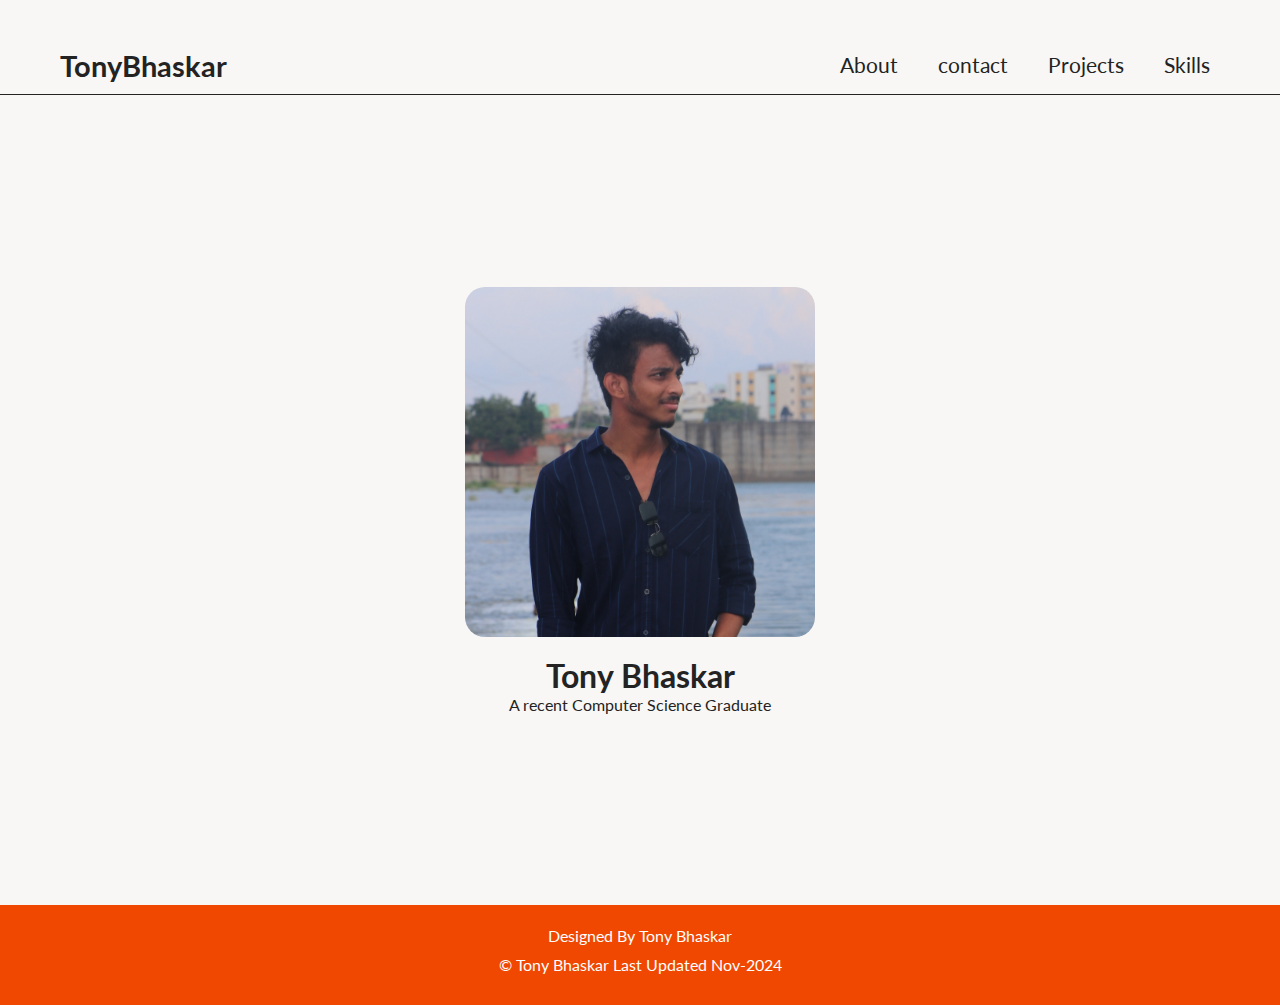
<file: index.html>
<!DOCTYPE html>
<html lang="en">

<head>
    <meta charset="UTF-8">
    <meta name="viewport" content="width=device-width, initial-scale=1.0">
    <title>TonyBhaskar</title>

    <link rel="preconnect" href="https://fonts.googleapis.com">
    <link rel="preconnect" href="https://fonts.gstatic.com" crossorigin>
    <link
        href="https://fonts.googleapis.com/css2?family=Faculty+Glyphic&family=Lato:ital,wght@0,100;0,300;0,400;0,700;0,900;1,100;1,300;1,400;1,700;1,900&family=Merriweather:ital,wght@0,300;0,400;0,700;0,900;1,300;1,400;1,700;1,900&family=Montserrat:ital,wght@0,100..900;1,100..900&family=Playfair+Display:ital,wght@0,400..900;1,400..900&display=swap"
        rel="stylesheet">

    <link rel="stylesheet" href="index.css">
    <link rel="stylesheet" href="util.css">
</head>

<body>
    <header>
        <nav>
            <h1 id="nav-brand"><a href="index.html">TonyBhaskar</a></h1>
            <button class="hamburger" onclick="toggleMenu()">☰</button>
            <ul>
                <!-- <li><a href="index.html">Home</a></li> -->
                <li><a href="./about-page/about.html">About</a></li>
                <li><a href="./contact-page/contact.html">contact</a></li>
                <li><a href="./projects-page/projects.html">Projects</a></li>
                <li><a href="./skills-page/skills.html">Skills</a></li>
            </ul>
        </nav>
        <div class="hero">
            <div class="image">
                <img id="profile-image" src="./media/profile-image.jpg" alt="">
            </div>
            <br>
            <h1>Tony Bhaskar</h1>
            <p>A recent Computer Science Graduate</p>
        </div>
    </header>
    <footer>
        <div>
            <p>Designed By Tony Bhaskar</p>
            <p>&#169; Tony Bhaskar Last Updated Nov-2024</p>
        </div>
    </footer>

    <script src="./script.js"></script>
</body>

</html>
</file>
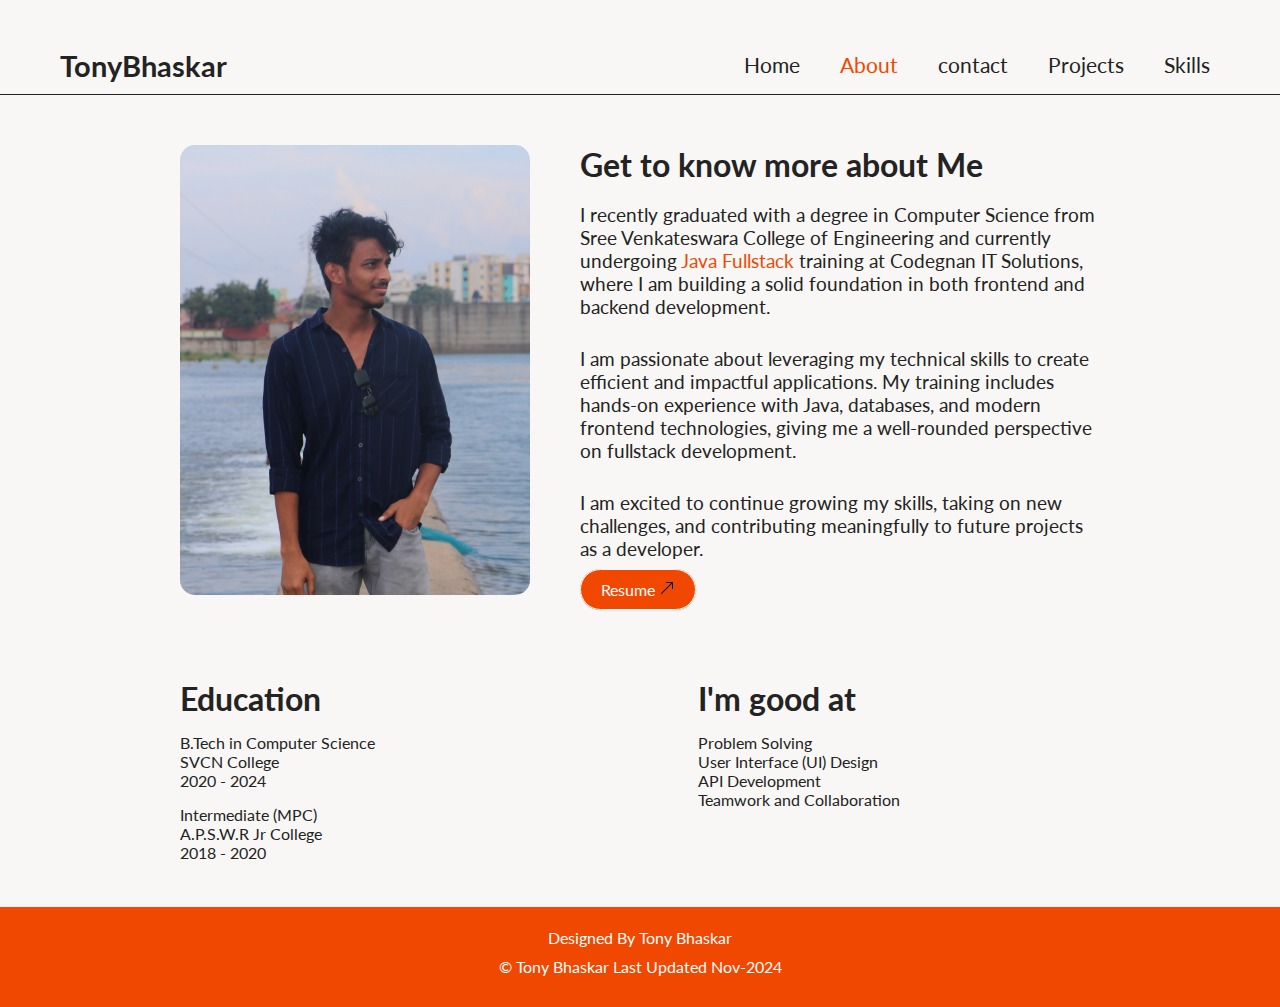
<file: about-page/about.html>
<!DOCTYPE html>
<html lang="en">

<head>
    <meta charset="UTF-8">
    <meta name="viewport" content="width=device-width, initial-scale=1.0">
    <title>About Me</title>

    <link rel="stylesheet" href="../util.css">
    <link rel="stylesheet" href="about.css">

    <link rel="preconnect" href="https://fonts.googleapis.com">
    <link rel="preconnect" href="https://fonts.gstatic.com" crossorigin>
    <link
        href="https://fonts.googleapis.com/css2?family=Faculty+Glyphic&family=Lato:ital,wght@0,100;0,300;0,400;0,700;0,900;1,100;1,300;1,400;1,700;1,900&family=Montserrat:ital,wght@0,100..900;1,100..900&family=Playfair+Display:ital,wght@0,400..900;1,400..900&display=swap"
        rel="stylesheet">
</head>

<body>
    <header>
        <nav>
            <h1 id="nav-brand"><a href="../index.html">TonyBhaskar</a></h1>
            <button class="hamburger" onclick="toggleMenu()">☰</button>
            <ul>
                <li><a href="../index.html">Home</a></li>
                <li><a style="color: #f04800;" href="./about.html">About</a></li>
                <li><a href="../contact-page/contact.html">contact</a></li>
                <li><a href="../projects-page/projects.html">Projects</a></li>
                <li><a href="../skills-page/skills.html">Skills</a></li>
            </ul>
        </nav>
        <div class="about">
            <div class="left">
                <img src="../media/profile-image.jpg" alt="tony bhaskar imgage">
            </div>
            <div class="right">
                <h1>Get to know more about Me</h1>
                <br>
                <p>
                    I recently graduated with a degree in Computer Science from Sree Venkateswara College of Engineering
                    and
                    currently undergoing <span> Java Fullstack</span> training at Codegnan IT Solutions, where I am
                    building a solid
                    foundation in both
                    frontend and backend development.
                </p>
                <br>
                <p>
                    I am passionate about leveraging my technical skills to create efficient and impactful applications.
                    My
                    training
                    includes hands-on experience with Java, databases, and modern frontend technologies, giving me a
                    well-rounded
                    perspective on fullstack development.
                </p>
                <br>
                <p id="last-para">
                    I am excited to continue growing my skills, taking on new challenges, and contributing meaningfully
                    to
                    future projects
                    as a developer.
                </p>

                <a id="resume" href="../media/Tony_Bhaskar_Resume.pdf" target="_blank">Resume <img
                        src="../media/arrow-up-right.svg" alt="arrow-up-right"></a>
            </div>
        </div>
        <div class="extra-details">
            <div class="education">
                <h1>Education</h1>
                <div class="education-li">
                    <p>B.Tech in Computer Science</p>
                    <p>SVCN College</p>
                    <p>2020 - 2024</p>
                    <p></p>
                </div>
                <div class="education-li">
                    <p>Intermediate (MPC)</p>
                    <p>A.P.S.W.R Jr College</p>
                    <p>2018 - 2020</p>
                    <p></p>
                </div>
            </div>
            <div class="intrests">
                <h1>I'm good at</h1>
                <p>Problem Solving</p>
                <p>User Interface (UI) Design</p>
                <p>API Development</p>
                <p>Teamwork and Collaboration</p>
            </div>
        </div>
    </header>
    <footer>
        <div>
            <p>Designed By Tony Bhaskar</p>
            <p>&#169; Tony Bhaskar Last Updated Nov-2024</p>
        </div>
    </footer>

    <script src="../script.js"></script>
</body>

</html>
</file>
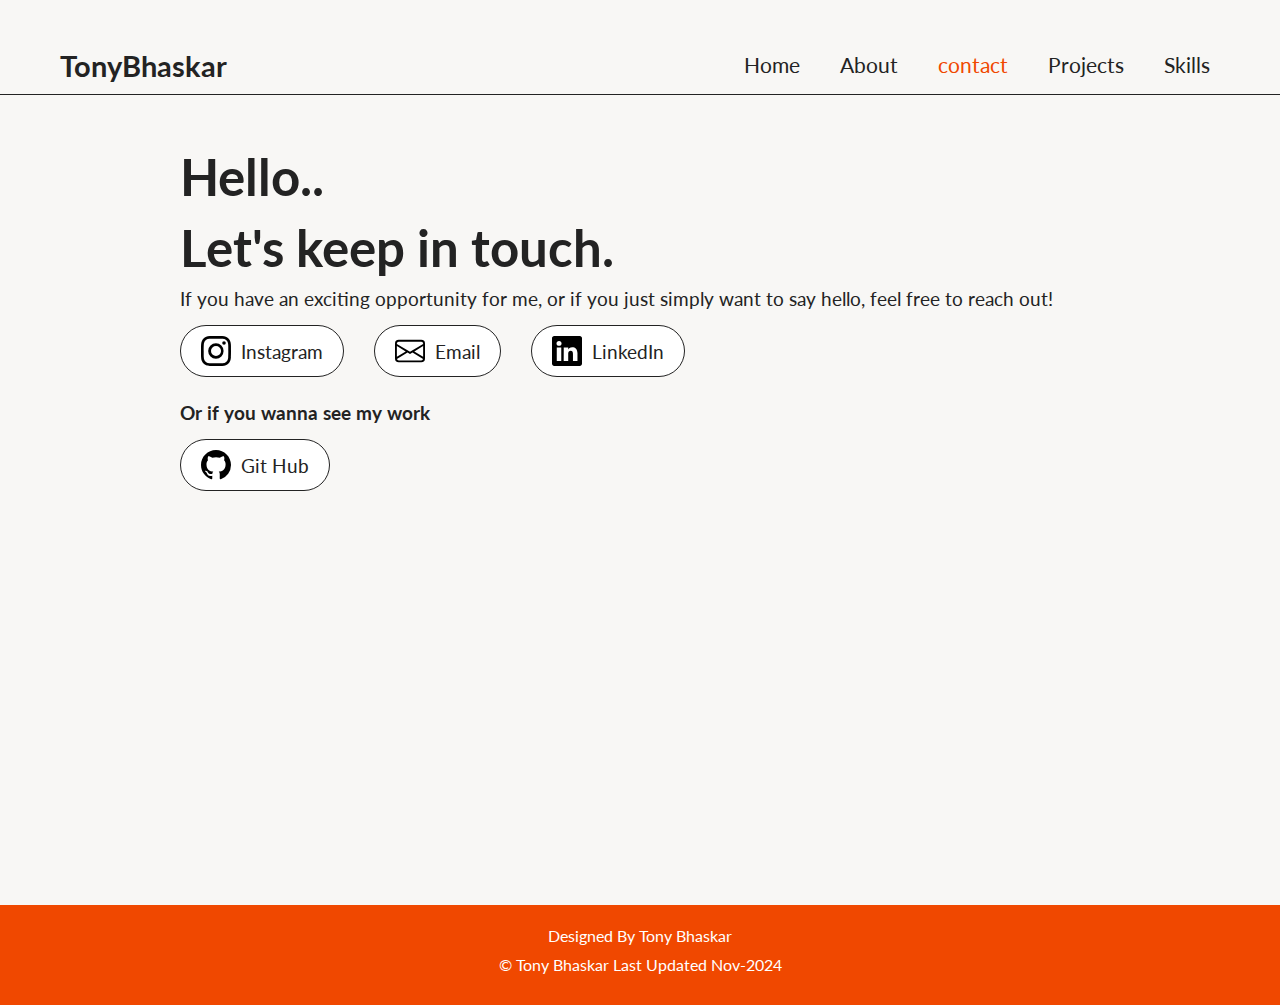
<file: contact-page/contact.html>
<!DOCTYPE html>
<html lang="en">

<head>
    <meta charset="UTF-8">
    <meta name="viewport" content="width=device-width, initial-scale=1.0">
    <title>Contact</title>

    <link rel="stylesheet" href="contact.css">
    <link rel="stylesheet" href="../util.css">

    <link rel="preconnect" href="https://fonts.googleapis.com">
    <link rel="preconnect" href="https://fonts.gstatic.com" crossorigin>
    <link
        href="https://fonts.googleapis.com/css2?family=Faculty+Glyphic&family=Lato:ital,wght@0,100;0,300;0,400;0,700;0,900;1,100;1,300;1,400;1,700;1,900&family=Montserrat:ital,wght@0,100..900;1,100..900&family=Playfair+Display:ital,wght@0,400..900;1,400..900&display=swap"
        rel="stylesheet">

</head>

<body>
    <header>
        <nav>
            <h1 id="nav-brand"><a href="../index.html">TonyBhaskar</a></h1>
            <button class="hamburger" onclick="toggleMenu()">☰</button>
            <ul>
                <li><a href="../index.html">Home</a></li>
                <li><a href="../about-page/about.html">About</a></li>
                <li><a style="color: #f04800;" href="contact.html">contact</a></li>
                <li><a href="../projects-page/projects.html">Projects</a></li>
                <li><a href="../skills-page/skills.html">Skills</a></li>
            </ul>
        </nav>
        <div class="contact">
            <h1>Hello..</h1>
            <h1>Let's keep in touch.</h1>
            <p>If you have an exciting opportunity for me, or if you just simply want to say hello, feel free to reach
                out!</p>
            <div class="images-contact">
                <a href="https://www.instagram.com/_tonybhaskar/" target="_blank">
                    <div class="boxes">
                        <img src="../media/instagram.svg" alt="">
                        <p>Instagram</p>
                    </div>
                </a>

                <a href="https://mail.google.com/mail/?view=cm&fs=1&tf=1&to=tonybhaskar23@gmail.com" target="_blank">
                    <div class="boxes">
                        <img src="../media/envelope.svg" alt="">
                        <p>Email</p>
                    </div>
                </a>

                <a href="https://www.linkedin.com/in/tonybhaskar" target="_blank">
                    <div class="boxes">
                        <img src="../media/linkedin.svg" alt="">
                        <p>LinkedIn</p>
                    </div>
                </a>
            </div>
            <h3 id="git-statement">Or if you wanna see my work</h3>

            <a style="width: max-content;" href="https://github.com/tonybhaskar" target="_blank">
                <div class="boxes" id="git">
                    <img src="../media/github.svg" alt="">
                    <p>Git Hub</p>
                </div>
            </a>
        </div>
    </header>
    <footer>
        <div>
            <p>Designed By Tony Bhaskar</p>
            <p>&#169; Tony Bhaskar Last Updated Nov-2024</p>
        </div>
    </footer>

    <script src="../script.js"></script>

</body>

</html>
</file>
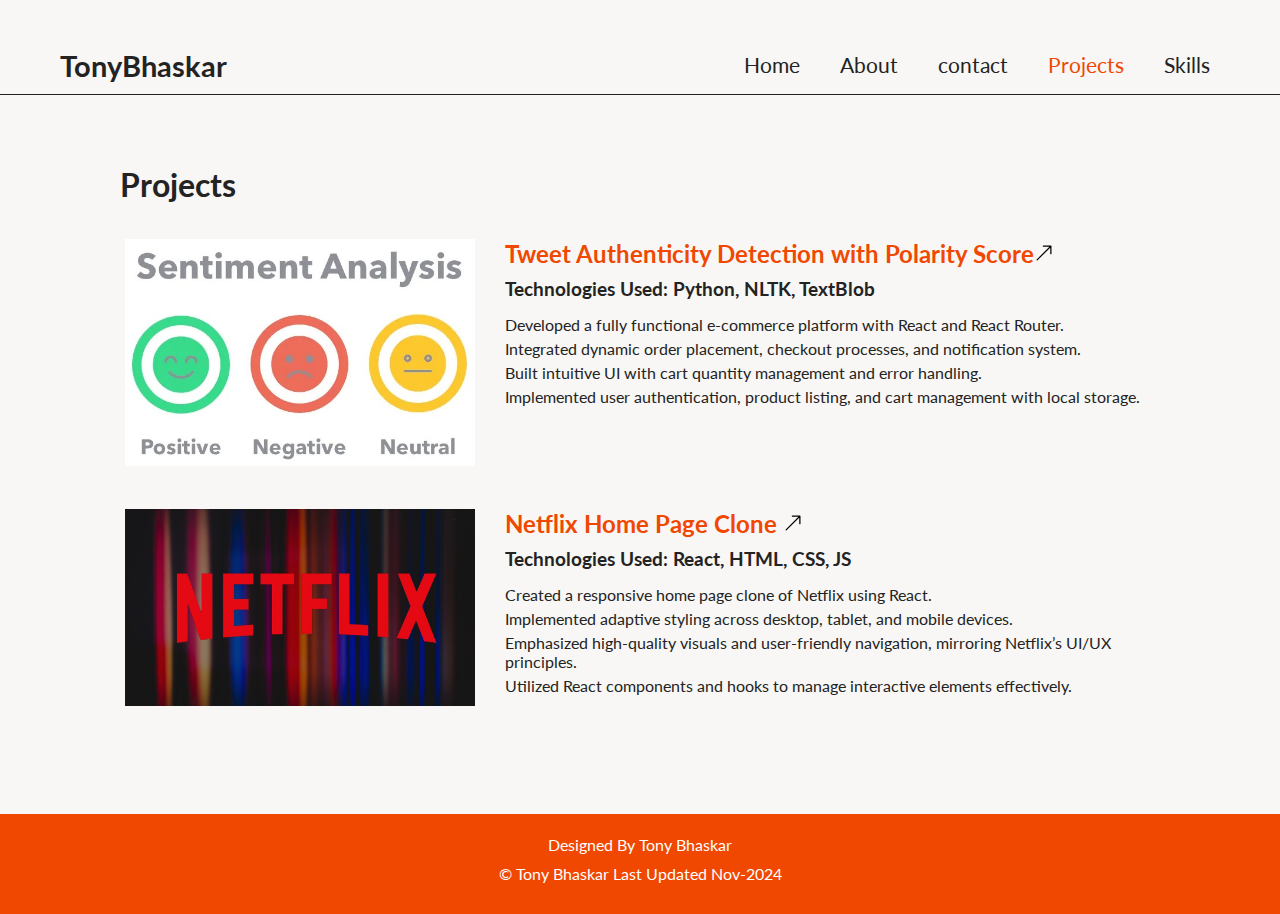
<file: projects-page/projects.html>
<!DOCTYPE html>
<html lang="en">

<head>
    <meta charset="UTF-8">
    <meta name="viewport" content="width=device-width, initial-scale=1.0">
    <title>Projects</title>

    <link rel="stylesheet" href="projects.css">
    <link rel="stylesheet" href="../util.css">

    <link rel="preconnect" href="https://fonts.googleapis.com">
    <link rel="preconnect" href="https://fonts.gstatic.com" crossorigin>
    <link
        href="https://fonts.googleapis.com/css2?family=Faculty+Glyphic&family=Lato:ital,wght@0,100;0,300;0,400;0,700;0,900;1,100;1,300;1,400;1,700;1,900&family=Montserrat:ital,wght@0,100..900;1,100..900&family=Playfair+Display:ital,wght@0,400..900;1,400..900&display=swap"
        rel="stylesheet">


</head>

<body>
    <header>
        <nav>
            <h1 id="nav-brand"><a href="../index.html">TonyBhaskar</a></h1>
            <button class="hamburger" onclick="toggleMenu()">☰</button>
            <ul>
                <li><a href="../index.html">Home</a></li>
                <li><a href="../about-page/about.html">About</a></li>
                <li><a href="../contact-page/contact.html">contact</a></li>
                <li><a style="color: #f04800;" href="projects.html">Projects</a></li>
                <li><a href="../skills-page/skills.html">Skills</a></li>
            </ul>
        </nav>
        <div class="projects">
            <h1>Projects</h1>
            <div class="project1">
                <div class="project-image">
                    <img src="../media/sentiment-analysis.jpg" alt="sentiment-analysis">
                </div>
                <div class="project-details">
                    <a href="https://github.com/tonybhaskar/tweet-classification-with-polarity-score" target="_blank">
                        <h2>Tweet Authenticity Detection with Polarity Score<img src="../media/arrow-up-right.svg"
                                alt="arrow-up-right"></h2>
                    </a>
                    <h3>Technologies Used: Python, NLTK, TextBlob</h3>
                    <p>Developed a fully functional e-commerce platform with React and React Router.</p>
                    <p>Integrated dynamic order placement, checkout processes, and notification system.</p>
                    <p>Built intuitive UI with cart quantity management and error handling.</p>
                    <p>Implemented user authentication, product listing, and cart management with local storage.
                    </p>
                </div>
            </div>

            <div class="project1">
                <div class="project-image">
                    <img src="../media/netflix.jpg" alt="netflix">
                </div>
                <div class="project-details">
                    <a href="https://github.com/tonybhaskar/Netflix-home-page-clone" target="_blank">
                        <h2>Netflix Home Page Clone <img src="../media/arrow-up-right.svg" alt="arrow-up-right"></h2>
                    </a>
                    <h3>Technologies Used: React, HTML, CSS, JS</h3>

                    <p>Created a responsive home page clone of Netflix using React.</p>
                    <p>Implemented adaptive styling across desktop, tablet,
                        and
                        mobile devices.</p>
                    <p>Emphasized high-quality visuals and user-friendly navigation, mirroring Netflix’s UI/UX
                        principles.
                    </p>
                    <p>Utilized React components and hooks to manage interactive elements
                        effectively.
                    </p>

                </div>
            </div>
        </div>
    </header>
    <footer>
        <div>
            <p>Designed By Tony Bhaskar</p>
            <p>&#169; Tony Bhaskar Last Updated Nov-2024</p>
        </div>
    </footer>

    <script src="../script.js"></script>
</body>

</html>
</file>
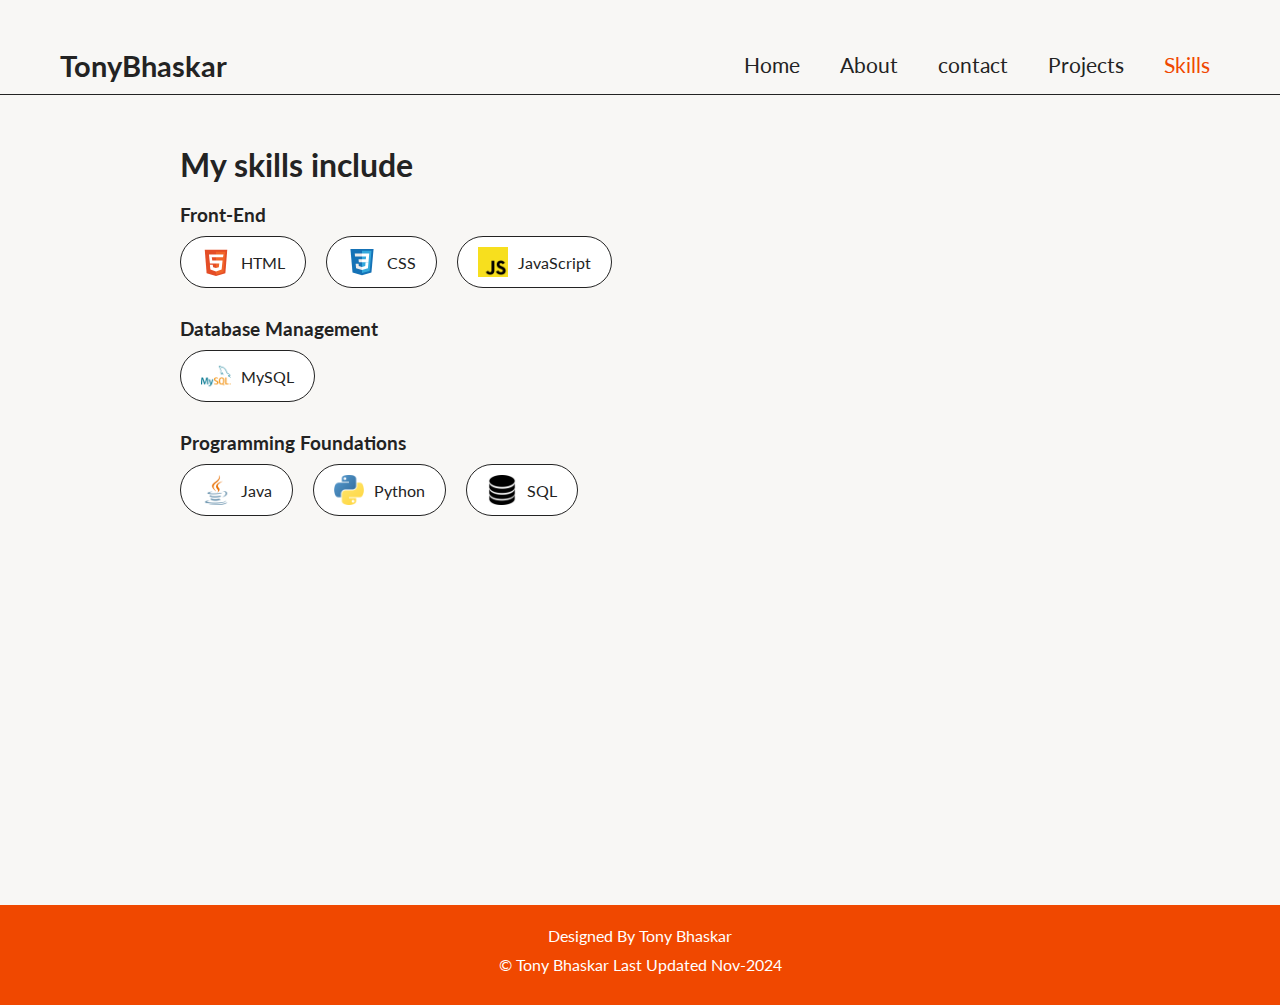
<file: skills-page/skills.html>
<!DOCTYPE html>
<html lang="en">

<head>
    <meta charset="UTF-8">
    <meta name="viewport" content="width=device-width, initial-scale=1.0">
    <title>Skills</title>


    <link rel="stylesheet" href="skills.css">
    <link rel="stylesheet" href="../util.css">

    <link rel="preconnect" href="https://fonts.googleapis.com">
    <link rel="preconnect" href="https://fonts.gstatic.com" crossorigin>
    <link
        href="https://fonts.googleapis.com/css2?family=Faculty+Glyphic&family=Lato:ital,wght@0,100;0,300;0,400;0,700;0,900;1,100;1,300;1,400;1,700;1,900&family=Montserrat:ital,wght@0,100..900;1,100..900&family=Playfair+Display:ital,wght@0,400..900;1,400..900&display=swap"
        rel="stylesheet">


</head>

<body>
    <header>
        <nav>
            <h1 id="nav-brand"><a href="../index.html">TonyBhaskar</a></h1>
            <button class="hamburger" onclick="toggleMenu()">☰</button>
            <ul>
                <li><a href="../index.html">Home</a></li>
                <li><a href="../about-page/about.html">About</a></li>
                <li><a href="../contact-page/contact.html">contact</a></li>
                <li><a href="../projects-page/projects.html">Projects</a></li>
                <li><a style="color: #f04800;" href="./skills.html">Skills</a></li>
            </ul>
        </nav>
        <div class="skills">
            <h1>My skills include</h1>
            <h3 id="title-skill-field">Front-End</h3>
            <div class="skill-img-flex">
                <div class="skill-img top">
                    <img src="../skills/html_icon_2.svg" alt="html-logo">
                    <p>HTML</p>
                </div>
                <div class="skill-img top">
                    <img src="../skills/css_icon_2.svg" alt="css-logo">
                    <p>CSS</p>
                </div>
                <div class="skill-img">
                    <img src="../skills/javascript.png" alt="js-logo">
                    <p>JavaScript</p>
                </div>
            </div>

            <h3 id="title-skill-field">Database Management</h3>
            <div class="skill-img-flex">
                <div class="skill-img">
                    <img src="../skills/mysql-icon.png" alt="database-icon">
                    <p>MySQL</p>
                </div>
            </div>

            <h3 id="title-skill-field">Programming Foundations</h3>
            <div class="skill-img-flex">
                <div class="skill-img top">
                    <img src="../skills/java-programming-language-icon.png" alt="java-logo">
                    <p>Java</p>
                </div>
                <div class="skill-img top">
                    <img src="../skills/python-programming-language-icon.png" alt="python-programming-language-icon">
                    <p>Python</p>
                </div>
                <div class="skill-img">
                    <img src="../skills/database-icon.png" alt="database-icon">
                    <p>SQL</p>
                </div>
            </div>
        </div>
    </header>
    <footer>
        <div>
            <p>Designed By Tony Bhaskar</p>
            <p>&#169; Tony Bhaskar Last Updated Nov-2024</p>
        </div>
    </footer>
    <script src="../script.js"></script>
</body>

</html>
</file>
<file: index.css>
/* Image style */
.image {
    max-width: 350px;
    height: 350px;
    overflow: hidden;
    border-radius: 20px;
    transition: all 0.8s ease;
}

.image img {
    width: 100%;
    scale: 1.2;
}

.image:hover {
    cursor: pointer;
    rotate: 1.7deg;
    scale: 1.02;
    box-shadow: rgba(0, 0, 0, 0.16) 0px 10px 36px 0px, rgba(0, 0, 0, 0.06) 0px 0px 0px 1px;
}


/* Index hero part styles */
.hero {
    height: 90vh;
    display: flex;
    flex-direction: column;
    align-items: center;
    justify-content: center;

    color: #232323;
    padding-left: 20px;
    padding-right: 20px;
}
</file>
<file: util.css>
* {
    padding: 0;
    margin: 0;
    box-sizing: border-box;
    font-family: "Lato";
    /* color: white; */
}

body {
    background-color: #F8F7F5;
    /* background-color: rgb(18, 18, 18); */
    color: #232323;

}

/* nav styling */

nav {
    border-bottom: 1px solid;
    display: flex;
    justify-content: space-between;
    align-items: center;
    margin-top: 35px;
    padding: 10px 60px;
}

nav ul {
    display: flex;
    gap: 20px;
}

nav li {
    list-style: none;
    padding: 5px 10px;

}

nav a {
    text-decoration: none;
    color: #232323;
    /* color: white; */
    font-size: 1.3rem;
}

nav ul a:hover {
    color: #f04800;
}

nav h1 a {
    font-size: 1.8rem;
    font-family: "Lato";
}

/* footer styles */
footer {
    height: 100px;
    background-color: #f04800;
    display: flex;
    align-items: center;
    justify-content: center;

    color: #ffffff;
}

footer div p {
    text-align: center;
    margin-bottom: 10px;
}

/* Hamburger button styles */
.hamburger {
    display: none;
    font-size: 1.8rem;
    background: none;
    border: none;
    cursor: pointer;
    color: #232323;
}

/* Responsive styling for tablet and mobile view */
@media (max-width: 780px) {

    /* Show hamburger icon */
    .hamburger {
        display: block;
        font-size: 1.7rem;
    }

    nav {
        padding-left: 20px;
        padding-right: 20px;
    }

    /* Hide the nav links by default */
    nav ul {
        display: none;
        flex-direction: column;
        position: absolute;
        top: 100px;
        right: 20px;
        background: white;
        width: calc(100% - 40px);
        box-shadow: 0 4px 8px rgba(0, 0, 0, 0.1);
        padding: 10px;
        border-radius: 8px;
        z-index: 1;

        align-items: center;
        border: 1px solid;
    }

    /* Show nav links when menu is open */
    nav ul.open {
        display: flex;
    }

    nav li {
        padding: 10px 0;
    }

    nav a {
        font-size: 1.2rem;
    }

    nav h1 a {
        font-size: 1.5rem;
        font-family: "Lato";
    }
}
</file>
<file: about-page/about.css>
.about {
    display: flex;
    padding: 50px 180px;
    gap: 50px;
}

#resume {
    text-decoration: none;
    border: 1px solid;
    background-color: #f04800;
    color: #ffffff;
    padding: 10px 20px;
    border-radius: 710px;
}

#last-para {
    margin-bottom: 20px;
}

.left {
    /* height: 500px; */
    width: 350px;
    height: 450px;
    border-radius: 15px;
    overflow: hidden;
    flex-shrink: 0;
}

.right p {
    font-size: 1.2rem;
    margin-bottom: 10px;
}

span {
    color: #f04800;
}

.left img {
    width: 100%;
}

.extra-details {
    display: flex;
    padding: 30px 180px;
    justify-content: space-between;
}

/* .education {} */

.intrests {
    margin-right: 200px;
}

.education-li {
    margin: 15px 0;
}

.intrests h1 {
    margin-bottom: 15px;
}

@media (max-width: 1230px) {

    .about,
    .extra-details {
        padding-left: 100px;
        padding-right: 100px;
    }


}


@media (max-width: 1070px) {

    .about,
    .extra-details {
        padding-left: 50px;
        padding-right: 50px;
    }
}

@media (max-width: 960px) {

    .about,
    .extra-details {
        padding-left: 20px;
        padding-right: 20px;
    }

    .intrests {
        margin: 0;
    }
}


@media (max-width: 911px) {
    .about {
        flex-direction: column;
        align-items: center;
        padding-left: 70px;
        padding-right: 70px;
        padding-bottom: 10px;
    }

    .extra-details {
        padding-left: 70px;
        padding-right: 70px;
    }

    .right h1 {
        width: max-content;
    }


    .right {
        display: flex;
        flex-direction: column;
        align-items: center;
        text-align: center;

        width: 100%;
    }

    .right p {
        font-size: 1rem;
        text-align: left;
    }

    .right h1 {
        width: 100%;
    }

}

@media (max-width: 660px) {

    .left {
        width: 100%;
    }

    .about,
    .extra-details {
        padding-left: 20px;
        padding-right: 20px;
    }
}

@media (max-width: 510px) {
    .extra-details {
        flex-direction: column;
        gap: 20px;
    }

}
</file>
<file: contact-page/contact.css>
.contact {
    height: 90vh;
    display: flex;
    flex-direction: column;
    padding: 50px 180px;
}

.contact a {
    text-decoration: none;
    color: #232323;
}

.contact h1 {
    font-size: 3.2rem;
    margin-bottom: 9px;
}

.contact p {
    font-size: 1.2rem;
    margin-bottom: 10px;
}

.images-contact {
    margin-top: 5px;
    display: flex;
    gap: 30px;
}

.images-contact img,
.boxes img {
    width: 30px;
}

.boxes {
    display: flex;
    gap: 10px;

    border: 1px solid;
    width: max-content;
    padding: 10px 20px;
    border-radius: 100px;
    background-color: white;
    align-items: center;
}

.boxes p {
    margin: 0;
    /* color: black; */
}

.boxes:hover {
    box-shadow: rgba(0, 0, 0, 0.16) 0px 10px 36px 0px, rgba(0, 0, 0, 0.06) 0px 0px 0px 1px;
}


#git-statement {
    margin-top: 25px;
    margin-bottom: 15px;
}


@media (max-width: 1220px) {
    .contact {
        padding: 70px 120px;
    }

    .contact h1 {
        font-size: 3rem;
        margin-bottom: 6px;
    }
}

@media (max-width: 1100px) {
    .contact {
        padding: 50px 70px;
    }

    .contact h1 {
        font-size: 2.8rem;
        margin-bottom: 5px;
    }
}

@media (max-width: 800px) {
    .contact {
        padding: 30px 20px;
    }

    .contact h1 {
        font-size: 2.5rem;
        margin-bottom: 3px;
    }
}

@media (max-width: 500px) {

    .images-contact {
        flex-wrap: wrap;
        gap: 15px;
    }

    .contact h1 {
        font-size: 2.2rem;
    }

    #git-statement {
        margin-top: 30px;
        margin-bottom: 15px;
    }
}
</file>
<file: projects-page/projects.css>
.projects {
    padding: 50px 180px;
}

.projects h1 {
    margin-bottom: 30px;
}

.project-details a h2 {
    color: #f04800;
    margin-bottom: 10px;
}

.project1 {
    display: flex;
    gap: 40px;
    margin-bottom: 30px;
    padding: 5px;
    border: 10px;
}

.project1 a {
    text-decoration: none;
    color: #232323;
    display: flex;
}

.project1 a img {
    width: 20px;
}

.project1 p {
    margin-bottom: 5px;
}

.project1 h3 {
    margin-bottom: 15px;
}

.project1 img {
    width: 350px;
}

@media (max-width:1330px) {
    .projects {
        padding: 70px 120px;
    }

    .project1 {
        gap: 30px;
    }
}

@media (max-width:1205px) {
    .projects {
        padding: 55px 70px;
    }

    .project1 {
        gap: 25px;
    }
}

@media (max-width:1070px) {
    .projects {
        padding: 50px 50px;
    }
}

@media (max-width:896px) {
    .project1 {
        flex-direction: column;
    }

    .project1 {
        gap: 10px;
    }

    .project-image {
        width: 100%;
    }

    .project-image img {
        width: 100%;
    }

    .projects {
        padding: 50px 80px;
    }
}

@media (max-width:896px) {
    .projects {
        padding: 40px 20px;
    }
}
</file>
<file: skills-page/skills.css>
.skills {
    padding: 50px 180px;
    height: 90vh;
}

.skills h1 {
    margin-bottom: 20px;
}


.skill-img {
    user-select: none;
}


.skill-img:hover {
    box-shadow: rgba(0, 0, 0, 0.16) 0px 10px 36px 0px, rgba(0, 0, 0, 0.06) 0px 0px 0px 1px;
    scale: 1.01;
}


#title-skill-field {
    margin-bottom: 10px;
}

.skill-img {
    display: flex;
    width: max-content;
    border: 1px solid;
    gap: 10px;
    height: max-content;
    align-items: center;
    padding: 10px 20px;
    background-color: white;
    border-radius: 100px;

    margin-bottom: 30px;
}

.skill-img-flex {
    display: flex;
    gap: 20px;
}

.skill-img img {
    width: 30px;
    height: max-content;
}

@media (max-width:770px) {
    .skills {
        padding: 60px 120px;
    }
}

@media (max-width:670px) {
    .skills {
        padding: 60px 60px;
    }

    .skill-img-flex {
        flex-wrap: wrap;
    }

    .skill-img-flex {
        align-content: baseline;
    }
}

@media (max-width:510px) {
    .skills {
        padding: 30px 20px;
    }
}

@media (max-width:510px) {
    .top {
        margin-bottom: 0px;
    }
}
</file>
